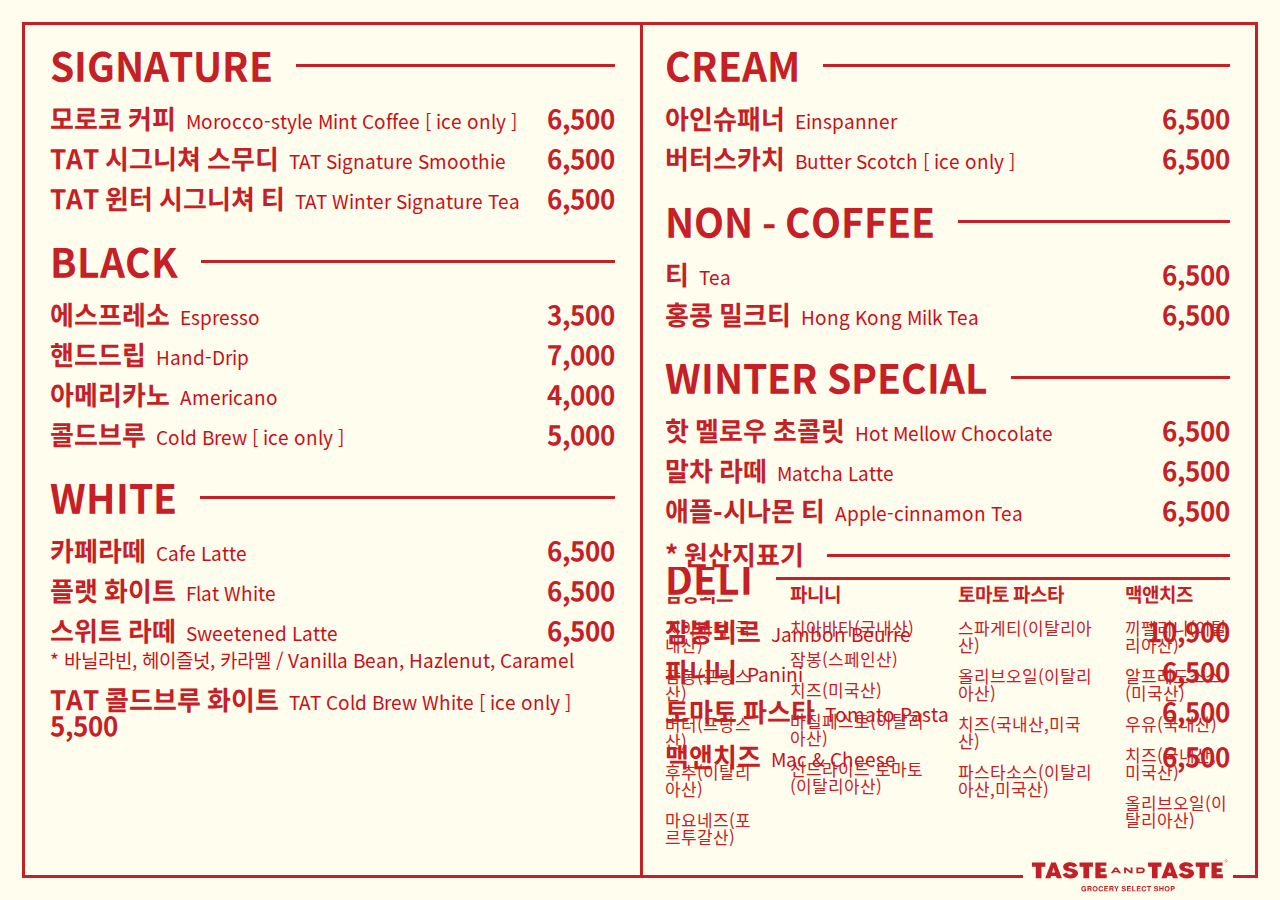
<file: menuboard/index.html>
<!DOCTYPE HTML>
<html lang="ko">
    <head>
        <meta charset="utf-8">
        <meta name="viewport" content="width=1920, user-scalable=no" />
        <meta name="title" content="TNT Wine Finder" />
        <meta name="author" content="TNT" />
        <meta name="copyright" content="TNT" />
        <title>TASTE AND TASTE</title>
        <link rel="stylesheet" href="resources/css/common.css" />
        <meta name="mobile-web-app-capable" content="yes">
        <link rel="manifest" href="resources/manifest.json">
    </head>
    <body>
        <div class="wrap" id="wrap">
            <h1 class="logo"><img src="resources/images/logo.svg" alt="TASTE AND TASTE Grocery select shop"></h1>
            <article class="contents" id="contents">
                <div class="menu">
                    <section class="section">
                        <h2 class="title"><span>SIGNATURE</span></h2>
                        <ul>
                            <li>
                                <div class="name"><strong class="ko">모로코 커피</strong><span class="en">Morocco-style Mint Coffee [ ice only ]</span></div>
                                <em class="price">6,500</em>
                            </li>
                            <li>
                                <div class="name"><strong class="ko">TAT 시그니쳐 스무디</strong><span class="en">TAT Signature Smoothie
                                </span></div>
                                <em class="price">6,500</em>
                            </li>
                            <li>
                                <div class="name"><strong class="ko">TAT 윈터 시그니쳐 티</strong><span class="en">TAT Winter Signature Tea</span></div>
                                <em class="price">6,500</em>
                            </li>
                        </ul>
                    </section>
                    <section class="section">
                        <h2 class="title"><span>BLACK</span></h2>
                        <ul>
                            <li>
                                <div class="name"><strong class="ko">에스프레소</strong><span class="en">Espresso</span></div>
                                <em class="price">3,500</em>
                            </li>
                            <li>
                                <div class="name"><strong class="ko">핸드드립</strong><span class="en">Hand-Drip</span></div>
                                <em class="price">7,000</em>
                            </li>
                            <li>
                                <div class="name"><strong class="ko">아메리카노</strong><span class="en">Americano</span></div>
                                <em class="price">4,000</em>
                            </li>
                            <li>
                                <div class="name"><strong class="ko">콜드브루</strong><span class="en">Cold Brew [ ice only ]</span></div>
                                <em class="price">5,000</em>
                            </li>
                        </ul>
                    </section>
                    <section class="section">
                        <h2 class="title"><span>WHITE</span></h2>
                        <ul>
                            <li>
                                <div class="name"><strong class="ko">카페라떼</strong><span class="en">Cafe Latte</span></div>
                                <em class="price">6,500</em>
                            </li>
                            <li>
                                <div class="name"><strong class="ko">플랫 화이트</strong><span class="en">Flat White</span></div>
                                <em class="price">6,500</em>
                            </li>
                            <li>
                                <div class="name"><strong class="ko">스위트 라떼</strong><span class="en">Sweetened Latte</span></div>
                                <em class="price">6,500</em>
                                <p class="info">* 바닐라빈, 헤이즐넛, 카라멜 / Vanilla Bean, Hazlenut, Caramel</p>
                            </li>
                            <li>
                                <div class="name"><strong class="ko">TAT 콜드브루 화이트</strong><span class="en">TAT Cold Brew White [ ice only ]</span></div>
                                <em class="price">5,500</em>
                            </li>
                        </ul>
                    </section>
                    <section class="section">
                        <h2 class="title"><span>CREAM</span></h2>
                        <ul>
                            <li>
                                <div class="name"><strong class="ko">아인슈패너</strong><span class="en">Einspanner</span></div>
                                <em class="price">6,500</em>
                            </li>
                            <li>
                                <div class="name"><strong class="ko">버터스카치</strong><span class="en">Butter Scotch [ ice only ]</span></div>
                                <em class="price">6,500</em>
                            </li>
                        </ul>
                    </section>
                    <section class="section">
                        <h2 class="title"><span>NON - COFFEE</span></h2>
                        <ul>
                            <li>
                                <div class="name"><strong class="ko">티</strong><span class="en">Tea</span></div>
                                <em class="price">6,500</em>
                            </li>
                            <li>
                                <div class="name"><strong class="ko">홍콩 밀크티</strong><span class="en">Hong Kong Milk Tea</span></div>
                                <em class="price">6,500</em>
                            </li>
                        </ul>
                    </section>
                    <section class="section">
                        <h2 class="title"><span>WINTER SPECIAL</span></h2>
                        <ul>
                            <li>
                                <div class="name"><strong class="ko">핫 멜로우 초콜릿</strong><span class="en">Hot Mellow Chocolate</span></div>
                                <em class="price">6,500</em>
                            </li>
                            <li>
                                <div class="name"><strong class="ko">말차 라떼</strong><span class="en">Matcha Latte</span></div>
                                <em class="price">6,500</em>
                            </li>
                            <li>
                                <div class="name"><strong class="ko">애플-시나몬 티</strong><span class="en">Apple-cinnamon Tea</span></div>
                                <em class="price">6,500</em>
                                <p class="info"></p>
                            </li>
                        </ul>
                    </section>
                    <section class="section">
                        <h2 class="title"><span>DELI</span></h2>
                        <ul>
                            <li>
                                <div class="name"><strong class="ko">잠봉뵈르</strong><span class="en">Jambon Beurre</span></div>
                                <em class="price">10,900</em>
                            </li>
                            <li>
                                <div class="name"><strong class="ko">파니니</strong><span class="en">Panini</span></div>
                                <em class="price">6,500</em>
                            </li>
                            <li>
                                <div class="name"><strong class="ko">토마토 파스타</strong><span class="en">Tomato Pasta</span></div>
                                <em class="price">6,500</em>
                                <p class="info"></p>
                            </li>
                            <li>
                                <div class="name"><strong class="ko">맥앤치즈</strong><span class="en">Mac & Cheese</span></div>
                                <em class="price">6,500</em>
                            </li>
                        </ul>
                    </section>
                    <section class="section">
                        <h2 class="title"><span>DESSERT</span></h2>
                        <ul>
                            <li>
                                <div class="name"><strong class="ko">휘낭시에</strong><span class="en">Financier</span></div>
                                <em class="price">6,500</em>
                            </li>
                            <li>
                                <div class="name"><strong class="ko">까눌레</strong><span class="en">Canele</span></div>
                                <em class="price">6,500</em>
                            </li>
                            <li>
                                <div class="name"><strong class="ko">미니 커스터드 큐브</strong><span class="en">Mini Custard Cube</span></div>
                                <em class="price">6,500</em>
                                <p class="info"></p>
                            </li>
                            <li>
                                <div class="name"><strong class="ko">퀸아망</strong><span class="en">Kouign-amann</span></div>
                                <em class="price">6,500</em>
                            </li>
                            <li>
                                <div class="name"><strong class="ko">소금빵</strong><span class="en">Salted Bread</span></div>
                                <em class="price">6,500</em>
                            </li>
                            <li>
                                <div class="name"><strong class="ko">치아바타</strong><span class="en">Ciabatta</span></div>
                                <em class="price">6,500</em>
                            </li>
                        </ul>
                    </section>
                </div>

                <section class="section origin">
                    <h2 class="title"><span>* 원산지표기</span></h2>
                    <dl>
                        <div>
                            <dt>잠봉뵈르</dt>
                            <dd>
                                <ul>
                                    <li>치아바타(국내산)</li>
                                    <li>잠봉(프랑스산)</li>
                                    <li>버터(프랑스산)</li>
                                    <li>후추(이탈리아산)</li>
                                    <li>마요네즈(포르투갈산)</li>
                                </ul>
                            </dd>
                        </div>
                        <div>
                            <dt>파니니</dt>
                            <dd>
                                <ul>
                                    <li>치아바타(국내산)</li>
                                    <li>잠봉(스페인산)</li>
                                    <li>치즈(미국산)</li>
                                    <li>바질페스토(이탈리아산)</li>
                                    <li>선드라이드 토마토(이탈리아산)</li>
                                </ul>
                            </dd>
                        </div>
                        <div>
                            <dt>토마토 파스타</dt>
                            <dd>
                                <ul>
                                    <li>스파게티(이탈리아산)</li>
                                    <li>올리브오일(이탈리아산)</li>
                                    <li>치즈(국내산,미국산)</li>
                                    <li>파스타소스(이탈리아산,미국산)</li>
                                </ul>
                            </dd>
                        </div>
                        <div>
                            <dt>맥앤치즈</dt>
                            <dd>
                                <ul>
                                    <li>끼펠리니(이탈리아산)</li>
                                    <li>알프레도소스(미국산)</li>
                                    <li>우유(국내산)</li>
                                    <li>치즈(국내산,미국산)</li>
                                    <li>올리브오일(이탈리아산)</li>
                                </ul>
                            </dd>
                        </div>
                    </dl>
                </section>
            </article>
        </div>
    </body>
</html>
</file>
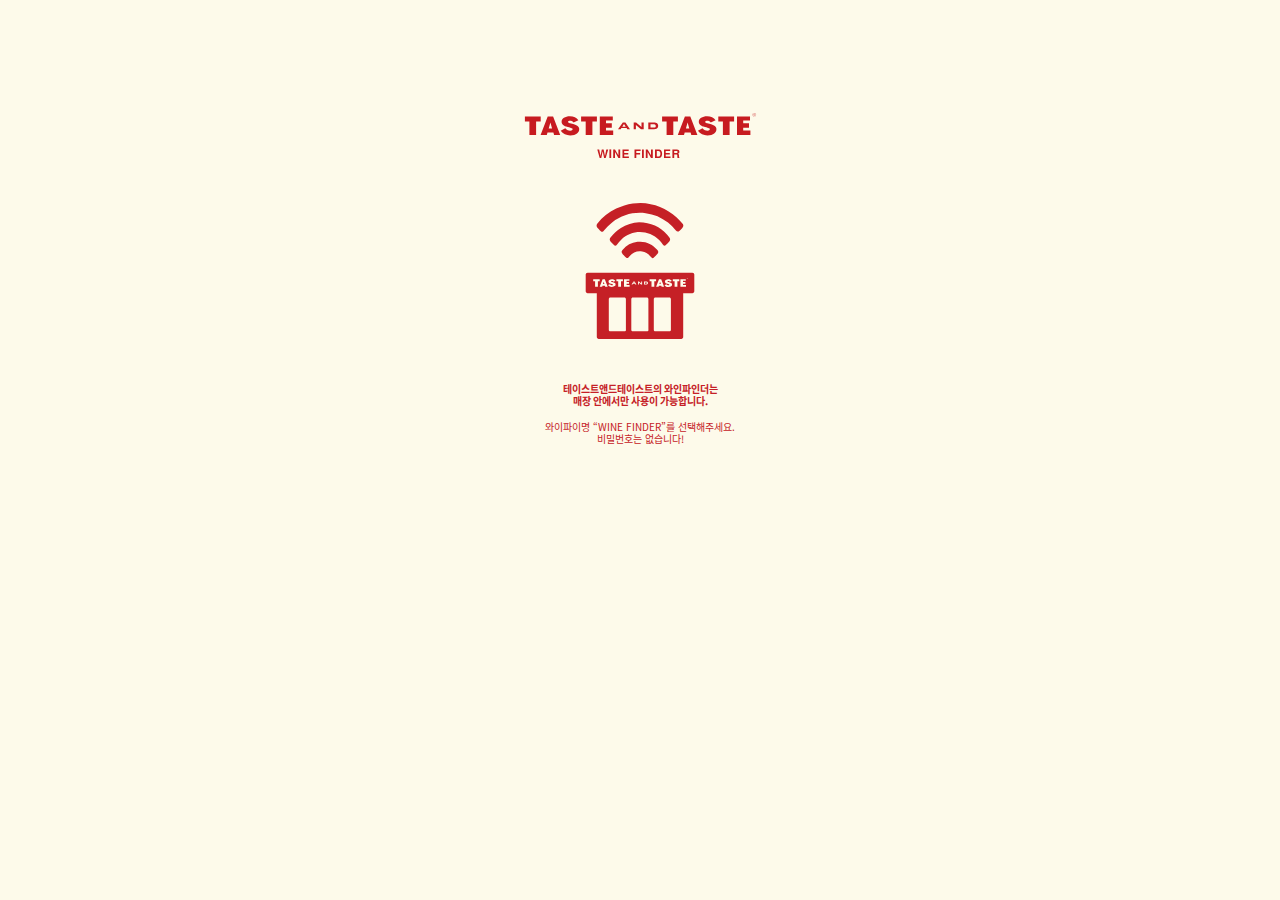
<file: html/notice.html>
<!DOCTYPE HTML>
<html lang="ko">
    <head>
        <meta charset="utf-8">
        <meta name="viewport" content="width=device-width, user-scalable=no, viewport-fit=cover, initial-scale=1.0" />
        <meta name="title" content="TNT Wine Finder" />
        <meta name="author" content="TNT" />
        <meta name="copyright" content="TNT" />
        <title>TASTE AND TASTE</title>
        <link rel="stylesheet" href="../resources/css/common.css" />
    </head>
    <body>
        <div class="wrap p-notice" id="wrap">

            <main class="contents" id="contents">
                <h1 class="logo"><img src="../resources/images/logo_02.svg" alt="TASTE AND TASTE Wine Finder"></h1>
                <div class="mt-40"><i class="icon tat"></i></div>
                <p class="mt-40"><strong>테이스트앤드테이스트의 와인파인더는<br>매장 안에서만 사용이 가능합니다.</strong></p>
                <p class="desc">와이파이명 “WINE FINDER”를 선택해주세요.<br>비밀번호는 없습니다!</p>
            </main>

        </div>

        <script src="../resources/js/ui.js"></script>
    </body>
</html>
</file>
<file: menuboard/resources/css/common.css>
@font-face {
  font-family: "Noto Sans KR";
  font-style: normal;
  font-weight: 300;
  src: url("../fonts/NotoSansKR-Light.woff2") format("woff2"), url("../fonts/NotoSansKR-Light.woff") format("woff"), url("../fonts/NotoSansKR-Light.ttf") format("truetype");
}

@font-face {
  font-family: "Noto Sans KR";
  font-style: normal;
  font-weight: 400;
  src: url("../fonts/NotoSansKR-Regular.woff2") format("woff2"), url("../fonts/NotoSansKR-Regular.woff") format("woff"), url("../fonts/NotoSansKR-Regular.ttf") format("truetype");
}

@font-face {
  font-family: "Noto Sans KR";
  font-style: normal;
  font-weight: 500;
  src: url("../fonts/NotoSansKR-Medium.woff2") format("woff2"), url("../fonts/NotoSansKR-Medium.woff") format("woff"), url("../fonts/NotoSansKR-Medium.ttf") format("truetype");
}

@font-face {
  font-family: "Noto Sans KR";
  font-style: normal;
  font-weight: 700;
  src: url("../fonts/NotoSansKR-Bold.woff2") format("woff2"), url("../fonts/NotoSansKR-Bold.woff") format("woff"), url("../fonts/NotoSansKR-Bold.ttf") format("truetype");
}

@font-face {
  font-family: "Nimbus San L";
  font-style: normal;
  font-weight: 400;
  src: url("../fonts/NimbusSanL-Reg.woff2") format("woff2"), url("../fonts/NimbusSanL-Reg.woff") format("woff"), url("../fonts/NimbusSanL-Reg.ttf") format("truetype");
}

@font-face {
  font-family: "Nimbus San L";
  font-style: normal;
  font-weight: 700;
  src: url("../fonts/NimbusSanL-Bol.woff2") format("woff2"), url("../fonts/NimbusSanL-Bol.woff") format("woff"), url("../fonts/NimbusSanL-Bol.ttf") format("truetype");
}

/* reset */
body, div, dl, dt, dd, ul, ol, li, h1, h2, h3, h4, h5, h6, pre, code, form, fieldset, legend, textarea, p, blockquote, th, td, input, select, textarea, button {
  margin: 0;
  padding: 0;
}

fieldset, img {
  border: 0 none;
}

dl, ul, ol, menu, li {
  list-style: none;
}

blockquote, q {
  quotes: none;
}

blockquote:before, blockquote:after, q:before, q:after {
  content: '';
  content: none;
}

input, select, textarea, button {
  vertical-align: middle;
  font-size: 100%;
}

button {
  border: 0 none;
  border-radius: 0;
  background-color: transparent;
  cursor: pointer;
}

table {
  border-collapse: collapse;
  border-spacing: 0;
}

body {
  -webkit-text-size-adjust: none;
}

fieldset, img {
  border: 0;
}

input, button {
  -webkit-appearance: none;
  border-radius: 0;
  -webkit-border-radius: 0;
}

input[type='checkbox'] {
  -webkit-appearance: checkbox;
}

input[type='search']::-webkit-search-cancel-button {
  -webkit-appearance: none;
}

input, textarea {
  -webkit-tap-highlight-color: rgba(0, 0, 0, 0);
}

body {
  background: #fff;
}

html, body {
  min-height: 100%;
  min-height: -webkit-fill-available;
}

a {
  text-decoration: none;
}

a:active, a:hover {
  text-decoration: none;
}

address, caption, cite, code, dfn, em, var {
  font-style: normal;
  font-weight: normal;
}

video::-webkit-media-controls-start-playback-button {
  display: none !important;
}

a, button {
  -ms-touch-action: manipulation;
      touch-action: manipulation;
}

.mt-10 {
  margin-top: 10px;
}

.mt-20 {
  margin-top: 20px;
}

.mt-30 {
  margin-top: 30px;
}

.mt-40 {
  margin-top: 40px;
}

html, body {
  height: 100%;
}

.wrap {
  position: relative;
  padding: 22px;
  height: 100%;
  background: #fefdee;
  -webkit-box-sizing: border-box;
          box-sizing: border-box;
}

.logo {
  z-index: 10;
  position: absolute;
  bottom: 8px;
  right: 47px;
  width: 210px;
  height: 36px;
  background: #fefdee;
}

.contents {
  position: relative;
  display: -webkit-box;
  display: -ms-flexbox;
  display: flex;
  -webkit-box-orient: vertical;
  -webkit-box-direction: normal;
      -ms-flex-direction: column;
          flex-direction: column;
  -ms-flex-wrap: wrap;
      flex-wrap: wrap;
  -webkit-box-pack: justify;
      -ms-flex-pack: justify;
          justify-content: space-between;
  height: 100%;
  border: 3px solid #c62026;
  -webkit-box-sizing: border-box;
          box-sizing: border-box;
}

.contents::before {
  content: "";
  position: absolute;
  top: 0;
  left: 50%;
  right: 0;
  display: block;
  width: 3px;
  height: 100%;
  background: #c62026;
}

.menu {
  display: -webkit-box;
  display: -ms-flexbox;
  display: flex;
  -webkit-box-orient: vertical;
  -webkit-box-direction: normal;
      -ms-flex-direction: column;
          flex-direction: column;
  -ms-flex-wrap: wrap;
      flex-wrap: wrap;
  width: 100%;
  height: 100%;
}

.origin {
  position: absolute;
  right: 0;
  bottom: 20px;
}

.section {
  padding: 20px 25px 10px;
  -webkit-box-flex: 0;
      -ms-flex: 0 0 auto;
          flex: 0 0 auto;
  width: 50%;
  font-size: 26px;
  -webkit-box-sizing: border-box;
          box-sizing: border-box;
}

.section .title {
  position: relative;
  font-size: 39px;
  line-height: 1;
}

.section .title::before {
  content: "";
  position: absolute;
  top: 49%;
  left: 0;
  right: 0;
  display: block;
  width: 100%;
  height: 3px;
  background: #c62026;
}

.section .title span {
  z-index: 10;
  position: relative;
  display: inline-block;
  padding-right: 23px;
  background: #fefdee;
}

.section ul {
  margin-top: 21px;
}

.section li {
  display: -webkit-box;
  display: -ms-flexbox;
  display: flex;
  -webkit-box-pack: justify;
      -ms-flex-pack: justify;
          justify-content: space-between;
  -ms-flex-wrap: wrap;
      flex-wrap: wrap;
  line-height: 1;
}

.section li + li {
  margin-top: 14px;
}

.section .info {
  margin-top: 5px;
  -webkit-box-flex: 0;
      -ms-flex: 0 0 auto;
          flex: 0 0 auto;
  width: 100%;
  font-size: 19px;
  color: #c91019;
  line-height: 1.27;
}

.section .name .en {
  margin-left: 10px;
  font-size: 19px;
  color: #c91019;
}

.section .price {
  font-weight: 700;
}

.section.origin .title {
  font-size: 26px;
}

.section.origin dl {
  display: -webkit-box;
  display: -ms-flexbox;
  display: flex;
  margin-top: 16px;
}

.section.origin dl > div + div {
  margin-left: 30px;
}

.section.origin dt {
  font-size: 19px;
  font-weight: 700;
}

.section.origin dd {
  font-size: 17px;
  line-height: 1.67;
}

.section.origin ul {
  margin-top: 12px;
}

body {
  background: #fff;
}

body, th, td, input, select, textarea, button {
  font-size: 10px;
  line-height: 1.25;
  font-family: "Noto Sans KR", sans-serif;
  color: #c62026;
}

a {
  color: #c62026;
}

.blind {
  overflow: hidden;
  position: absolute;
  clip: rect(0 0 0 0);
  margin: -1px;
  width: 1px;
  height: 1px;
  color: transparent;
}

.notch {
  position: fixed;
  left: 0;
  right: 0;
  bottom: env(safe-area-inset-bottom);
  bottom: constant(safe-area-inset-bottom);
  background: #f8f8f8;
}

pre {
  white-space: pre-wrap;
}
</file>
<file: resources/css/common.css>
@font-face {
  font-family: "Noto Sans KR";
  font-style: normal;
  font-weight: 300;
  src: url("../fonts/NotoSansKR-Light.woff2") format("woff2"), url("../fonts/NotoSansKR-Light.woff") format("woff"), url("../fonts/NotoSansKR-Light.ttf") format("truetype");
}

@font-face {
  font-family: "Noto Sans KR";
  font-style: normal;
  font-weight: 400;
  src: url("../fonts/NotoSansKR-Regular.woff2") format("woff2"), url("../fonts/NotoSansKR-Regular.woff") format("woff"), url("../fonts/NotoSansKR-Regular.ttf") format("truetype");
}

@font-face {
  font-family: "Noto Sans KR";
  font-style: normal;
  font-weight: 500;
  src: url("../fonts/NotoSansKR-Medium.woff2") format("woff2"), url("../fonts/NotoSansKR-Medium.woff") format("woff"), url("../fonts/NotoSansKR-Medium.ttf") format("truetype");
}

@font-face {
  font-family: "Noto Sans KR";
  font-style: normal;
  font-weight: 600;
  src: url("../fonts/NotoSansKR-Bold.woff2") format("woff2"), url("../fonts/NotoSansKR-Bold.woff") format("woff"), url("../fonts/NotoSansKR-Bold.ttf") format("truetype");
}

@font-face {
  font-family: "Nimbus San L";
  font-style: normal;
  font-weight: 400;
  src: url("../fonts/NimbusSanL-Reg.woff2") format("woff2"), url("../fonts/NimbusSanL-Reg.woff") format("woff"), url("../fonts/NimbusSanL-Reg.ttf") format("truetype");
}

@font-face {
  font-family: "Nimbus San L";
  font-style: normal;
  font-weight: 600;
  src: url("../fonts/NimbusSanL-Bol.woff2") format("woff2"), url("../fonts/NimbusSanL-Bol.woff") format("woff"), url("../fonts/NimbusSanL-Bol.ttf") format("truetype");
}

/* reset */
body, div, dl, dt, dd, ul, ol, li, h1, h2, h3, h4, h5, h6, pre, code, form, fieldset, legend, textarea, p, blockquote, th, td, input, select, textarea, button {
  margin: 0;
  padding: 0;
}

fieldset, img {
  border: 0 none;
}

dl, ul, ol, menu, li {
  list-style: none;
}

blockquote, q {
  quotes: none;
}

blockquote:before, blockquote:after, q:before, q:after {
  content: '';
  content: none;
}

input, select, textarea, button {
  vertical-align: middle;
  font-size: 100%;
}

button {
  border: 0 none;
  border-radius: 0;
  background-color: transparent;
  cursor: pointer;
}

table {
  border-collapse: collapse;
  border-spacing: 0;
}

body {
  -webkit-text-size-adjust: none;
}

fieldset, img {
  border: 0;
}

input, button {
  -webkit-appearance: none;
  border-radius: 0;
  -webkit-border-radius: 0;
}

input[type='checkbox'] {
  -webkit-appearance: checkbox;
}

input[type='search']::-webkit-search-cancel-button {
  -webkit-appearance: none;
}

input, textarea {
  -webkit-tap-highlight-color: rgba(0, 0, 0, 0);
}

body {
  background: #fff;
}

html, body {
  min-height: 100%;
  min-height: -webkit-fill-available;
}

a {
  text-decoration: none;
}

a:active, a:hover {
  text-decoration: none;
}

address, caption, cite, code, dfn, em, var {
  font-style: normal;
  font-weight: normal;
}

video::-webkit-media-controls-start-playback-button {
  display: none !important;
}

a, button {
  -ms-touch-action: manipulation;
      touch-action: manipulation;
}

.mt-10 {
  margin-top: 10px;
}

.mt-20 {
  margin-top: 20px;
}

.mt-30 {
  margin-top: 30px;
}

.mt-40 {
  margin-top: 40px;
}

.wrap {
  min-height: calc(var(--vh, 1vh) * 100);
}

.fixed-header {
  z-index: 100;
  position: -webkit-sticky;
  position: sticky;
  top: 0;
}

.header {
  display: -webkit-box;
  display: -ms-flexbox;
  display: flex;
  width: 100%;
}

.header .logo {
  padding-top: 14px;
  width: 100%;
  height: 72px;
  text-align: center;
  background: #c62026;
  -webkit-box-sizing: border-box;
          box-sizing: border-box;
}

.header .logo img {
  width: 235px;
  max-width: 100%;
}

.header .back {
  display: -webkit-box;
  display: -ms-flexbox;
  display: flex;
  -webkit-box-align: center;
      -ms-flex-align: center;
          align-items: center;
  padding: 0 12px;
  height: 40px;
}

.contents {
  min-height: calc(calc(var(--vh, 1vh) * 100) - 226px);
}

.footer {
  padding: 21px 10px 17px;
  color: #fefaea;
  text-align: center;
  background: #A81119;
}

.footer .copyright {
  margin-top: 11px;
}

.filter .selected-condition {
  opacity: 0;
  display: none;
  height: 40px;
  background: #b1161c;
}

.filter .selected-condition.active {
  opacity: 1;
  display: -webkit-box;
  display: -ms-flexbox;
  display: flex;
}

.filter .selected-condition .reset {
  -webkit-box-flex: 0;
      -ms-flex: 0 0 auto;
          flex: 0 0 auto;
  width: 40px;
  height: 100%;
}

.filter .selected-condition ul {
  overflow-x: auto;
  display: -webkit-box;
  display: -ms-flexbox;
  display: flex;
  -webkit-box-flex: 0;
      -ms-flex: 0 0 auto;
          flex: 0 0 auto;
  padding-top: 7px;
  width: calc(100vw - 40px);
}

.filter .selected-condition ul li {
  display: -webkit-box;
  display: -ms-flexbox;
  display: flex;
  -webkit-box-align: center;
      -ms-flex-align: center;
          align-items: center;
  margin-right: 5px;
  padding: 0 8px 0 9px;
  height: 26px;
  background: #fefaea;
  border-radius: 12px;
}

.filter .selected-condition ul span {
  margin-right: 4px;
  color: #b1161c;
  font-weight: 600;
  white-space: nowrap;
}

.filter .selected-condition ul button {
  color: rgba(177, 22, 28, 0.3);
}

.first {
  overflow-x: auto;
  display: -webkit-box;
  display: -ms-flexbox;
  display: flex;
  width: 100%;
  background: #fff;
}

.first::after {
  content: "";
  position: absolute;
  bottom: 0;
  left: 0;
  right: 0;
  z-index: 110;
  display: block;
  width: 100vw;
  height: 1px;
  background: #e5e5e5;
}

.first button {
  position: relative;
  padding: 0 12px 0 10px;
  height: 34px;
  line-height: 34px;
  white-space: nowrap;
}

.first button .num {
  position: absolute;
  top: 3px;
  right: -4px;
  width: 14px;
  height: 14px;
  color: #fefefe;
  line-height: 14px;
  background: #c62026;
  border-radius: 50%;
}

.first button.on {
  color: #c62026;
  font-weight: 600;
}

.first button.active {
  color: #c62026;
  font-weight: 600;
}

.first button.active::after {
  content: "";
  position: absolute;
  bottom: 0;
  left: 0;
  z-index: 120;
  display: block;
  width: 100%;
  height: 2px;
  background: #c62026;
}

.second {
  opacity: 0;
  z-index: 100;
  display: none;
  position: fixed;
  top: 146px;
  left: 0;
  right: 0;
  padding: 25px 20px;
  border-bottom: 2px solid #c62026;
  background: #fff;
}

.second.top {
  top: 107px;
}

.second.active {
  opacity: 1;
  display: block;
}

.second .title, .second .desc {
  color: #c62026;
}

.second .title {
  font-size: 14px;
}

.second .desc {
  margin-top: 8px;
}

.second .f-group {
  margin-top: 20px;
}

.second .close {
  position: absolute;
  top: 13px;
  right: 13px;
}

.ctrl {
  display: -webkit-box;
  display: -ms-flexbox;
  display: flex;
  -webkit-box-pack: justify;
      -ms-flex-pack: justify;
          justify-content: space-between;
  padding: 12px 10px;
  background: #fff;
}

.ctrl .sort button {
  margin-right: 9px;
  line-height: 17px;
}

.ctrl .sort .active {
  font-weight: 600;
}

.empty {
  padding: 25px 10px;
  color: #c52026;
  text-align: center;
}

.empty .title {
  font-size: 14px;
  font-weight: 600;
}

.empty .desc {
  margin-top: 10px;
}

.empty span {
  display: block;
  margin-top: 15px;
}

.list-wrap {
  padding: 10px 8px 55px;
  min-height: 100%;
  min-height: calc(calc(var(--vh, 1vh) * 100) - 387px);
  background: #f4f3ed;
}

.wine-list {
  display: -webkit-box;
  display: -ms-flexbox;
  display: flex;
  -ms-flex-wrap: wrap;
      flex-wrap: wrap;
  margin-top: -10px;
}

.wine-list > li {
  margin-top: 10px;
  width: calc(50% - 3px);
}

.wine-list > li:nth-of-type(even) {
  margin-left: 6px;
}

.wine-list > li > a {
  display: block;
  -webkit-box-shadow: 3px 3px 3px rgba(0, 0, 0, 0.03);
          box-shadow: 3px 3px 3px rgba(0, 0, 0, 0.03);
}

.wine-list .image {
  position: relative;
  border: 2px solid #c62026;
  border-bottom-width: 0;
  font-size: 0;
}

.wine-list .image * {
  font-size: 10px;
}

.wine-list .image img {
  width: 100%;
}

.wine-list .badges {
  position: absolute;
  bottom: 0;
  left: 0;
  display: -webkit-box;
  display: -ms-flexbox;
  display: flex;
}

.wine-list .badge {
  padding: 3px 5px;
  color: #fff;
  font-weight: 600;
  letter-spacing: -0.03em;
  white-space: nowrap;
  background: #c62026;
}

.wine-list .badge + .badge {
  margin-left: 4px;
}

.wine-list .badge.location {
  position: absolute;
  right: 0;
  bottom: 0;
  padding: 0;
  width: 30px;
  height: 30px;
  line-height: 30px;
  font-size: 17px;
  font-weight: 600;
  text-align: center;
  letter-spacing: 1;
  -webkit-box-sizing: border-box;
          box-sizing: border-box;
}

.wine-list .details {
  padding: 10px 7px;
  background: #fff;
}

.wine-list .details .name {
  overflow: hidden;
  display: -webkit-box;
  font-size: 13px;
  color: #000;
  font-weight: 600;
  text-overflow: ellipsis;
  -webkit-box-orient: vertical;
  -webkit-line-clamp: 2;
  line-height: 1.33;
  max-height: 2.66em;
}

.wine-list .details .group {
  display: -webkit-box;
  display: -ms-flexbox;
  display: flex;
  margin-top: 10px;
}

.wine-list .details .group li {
  margin-top: 0;
  margin-left: 0;
  margin-right: 5px;
}

.wine-list.block > li {
  margin-left: 0;
  width: 100%;
}

.wine-list.block > li > a {
  position: relative;
  display: -webkit-box;
  display: -ms-flexbox;
  display: flex;
}

.wine-list.block .image {
  position: static;
  border-width: 2px 0 2px 2px;
}

.wine-list.block .image img {
  width: auto;
  height: 90px;
}

.wine-list.block .badges {
  position: absolute;
  top: 0;
  bottom: auto;
}

.wine-list.block .badges .location {
  right: 0;
}

.wine-list.block .details {
  display: -webkit-box;
  display: -ms-flexbox;
  display: flex;
  -webkit-box-orient: vertical;
  -webkit-box-direction: normal;
      -ms-flex-direction: column;
          flex-direction: column;
  -webkit-box-pack: justify;
      -ms-flex-pack: justify;
          justify-content: space-between;
  -webkit-box-flex: 1;
      -ms-flex: 1 1 auto;
          flex: 1 1 auto;
  padding: 16px 20px 10px 12px;
}

.wine-list.block .details .name {
  font-size: 14px;
}

.f-radio + label, .f-chk + label {
  cursor: pointer;
}

.f-radio input, .f-chk input {
  position: absolute;
  overflow: hidden;
  clip: rect(0 0 0 0);
  margin: -1px;
  width: 1px;
  height: 1px;
  border: 0 !important;
  outline-style: none;
  -webkit-appearance: none;
}

.f-group {
  display: -webkit-box;
  display: -ms-flexbox;
  display: flex;
  -ms-flex-wrap: wrap;
      flex-wrap: wrap;
}

.f-group.type-button .f-radio, .f-group.type-button .f-chk {
  margin-top: 5px;
  margin-right: 5px;
}

.f-group.type-button .f-radio label, .f-group.type-button .f-chk label {
  display: inline-block;
  padding: 0 10px;
  height: 26px;
  line-height: 24px;
  color: #c62026;
  border: 1px solid #c62026;
  background: transparent;
  -webkit-box-sizing: border-box;
          box-sizing: border-box;
  border-radius: 12px;
  -webkit-transition: all 0.25s ease;
  transition: all 0.25s ease;
}

.f-group.type-button .f-radio input:checked + label, .f-group.type-button .f-chk input:checked + label {
  color: #838281;
  border-color: #e5e5e5;
  background: #e5e5e5;
}

.btn-icon {
  display: inline-block;
  background-repeat: no-repeat;
  background-position: center;
}

.btn-icon.reset {
  background-image: url("../images/btn_icon_reset.svg");
  background-size: 17px auto;
}

.btn-icon.delete {
  width: 14px;
  height: 20px;
  background-image: url("../images/btn_icon_delete.svg");
  background-size: 6px auto;
}

.btn-icon.close {
  width: 13px;
  height: 13px;
  background-image: url("../images/btn_icon_close.svg");
  background-size: 13px auto;
}

.btn-icon.list-type {
  width: 17px;
  height: 17px;
  background-image: url("../images/btn-icon-list.svg");
  background-size: 17px auto;
}

.btn-icon.list-type.block {
  background-image: url("../images/btn-icon-list-photo.svg");
}

.btn-icon.instagram {
  width: 17px;
  height: 17px;
  background-image: url("../images/btn-icon-instagram.svg");
  background-size: 17px auto;
}

.btn-icon.back span {
  display: inline-block;
  width: 8px;
  height: 8px;
  border: 2px solid #838281;
  border-width: 0 0 2px 2px;
  -webkit-transform: rotate(45deg);
          transform: rotate(45deg);
}

.icon {
  display: inline-block;
  background-repeat: no-repeat;
  background-position: center;
  background-size: cover;
}

.icon.wine {
  width: 91px;
  height: 59px;
  background-image: url("../images/ico_wine.svg");
}

.icon.tat {
  width: 110px;
  height: 138px;
  background-image: url("../images/ico_tat.svg");
}

@font-face {
  font-family: 'swiper-icons';
  src: url("data:application/font-woff;charset=utf-8;base64, [base64]//wADZ2x5ZgAAAywAAADMAAAD2MHtryVoZWFkAAABbAAAADAAAAA2E2+eoWhoZWEAAAGcAAAAHwAAACQC9gDzaG10eAAAAigAAAAZAAAArgJkABFsb2NhAAAC0AAAAFoAAABaFQAUGG1heHAAAAG8AAAAHwAAACAAcABAbmFtZQAAA/gAAAE5AAACXvFdBwlwb3N0AAAFNAAAAGIAAACE5s74hXjaY2BkYGAAYpf5Hu/j+W2+MnAzMYDAzaX6QjD6/4//Bxj5GA8AuRwMYGkAPywL13jaY2BkYGA88P8Agx4j+/8fQDYfA1AEBWgDAIB2BOoAeNpjYGRgYNBh4GdgYgABEMnIABJzYNADCQAACWgAsQB42mNgYfzCOIGBlYGB0YcxjYGBwR1Kf2WQZGhhYGBiYGVmgAFGBiQQkOaawtDAoMBQxXjg/wEGPcYDDA4wNUA2CCgwsAAAO4EL6gAAeNpj2M0gyAACqxgGNWBkZ2D4/wMA+xkDdgAAAHjaY2BgYGaAYBkGRgYQiAHyGMF8FgYHIM3DwMHABGQrMOgyWDLEM1T9/w8UBfEMgLzE////P/5//f/V/xv+r4eaAAeMbAxwIUYmIMHEgKYAYjUcsDAwsLKxc3BycfPw8jEQA/[base64]/uznmfPFBNODM2K7MTQ45YEAZqGP81AmGGcF3iPqOop0r1SPTaTbVkfUe4HXj97wYE+yNwWYxwWu4v1ugWHgo3S1XdZEVqWM7ET0cfnLGxWfkgR42o2PvWrDMBSFj/IHLaF0zKjRgdiVMwScNRAoWUoH78Y2icB/yIY09An6AH2Bdu/UB+yxopYshQiEvnvu0dURgDt8QeC8PDw7Fpji3fEA4z/PEJ6YOB5hKh4dj3EvXhxPqH/SKUY3rJ7srZ4FZnh1PMAtPhwP6fl2PMJMPDgeQ4rY8YT6Gzao0eAEA409DuggmTnFnOcSCiEiLMgxCiTI6Cq5DZUd3Qmp10vO0LaLTd2cjN4fOumlc7lUYbSQcZFkutRG7g6JKZKy0RmdLY680CDnEJ+UMkpFFe1RN7nxdVpXrC4aTtnaurOnYercZg2YVmLN/d/gczfEimrE/fs/bOuq29Zmn8tloORaXgZgGa78yO9/cnXm2BpaGvq25Dv9S4E9+5SIc9PqupJKhYFSSl47+Qcr1mYNAAAAeNptw0cKwkAAAMDZJA8Q7OUJvkLsPfZ6zFVERPy8qHh2YER+3i/BP83vIBLLySsoKimrqKqpa2hp6+jq6RsYGhmbmJqZSy0sraxtbO3sHRydnEMU4uR6yx7JJXveP7WrDycAAAAAAAH//wACeNpjYGRgYOABYhkgZgJCZgZNBkYGLQZtIJsFLMYAAAw3ALgAeNolizEKgDAQBCchRbC2sFER0YD6qVQiBCv/H9ezGI6Z5XBAw8CBK/m5iQQVauVbXLnOrMZv2oLdKFa8Pjuru2hJzGabmOSLzNMzvutpB3N42mNgZGBg4GKQYzBhYMxJLMlj4GBgAYow/P/PAJJhLM6sSoWKfWCAAwDAjgbRAAB42mNgYGBkAIIbCZo5IPrmUn0hGA0AO8EFTQAA") format("woff");
  font-weight: 400;
  font-style: normal;
}

:root {
  --swiper-theme-color: #007aff;
}

.swiper {
  margin-left: auto;
  margin-right: auto;
  position: relative;
  overflow: hidden;
  list-style: none;
  padding: 0;
  /* Fix of Webkit flickering */
  z-index: 1;
}

.swiper-vertical > .swiper-wrapper {
  -webkit-box-orient: vertical;
  -webkit-box-direction: normal;
      -ms-flex-direction: column;
          flex-direction: column;
}

.swiper-wrapper {
  position: relative;
  width: 100%;
  z-index: 1;
  display: -webkit-box;
  display: -ms-flexbox;
  display: flex;
  -webkit-transition-property: -webkit-transform;
  transition-property: -webkit-transform;
  transition-property: transform;
  transition-property: transform, -webkit-transform;
  -webkit-box-sizing: content-box;
          box-sizing: content-box;
}

.swiper-android .swiper-slide,
.swiper-wrapper {
  -webkit-transform: translate3d(0px, 0, 0);
          transform: translate3d(0px, 0, 0);
}

.swiper-pointer-events {
  -ms-touch-action: pan-y;
      touch-action: pan-y;
}

.swiper-pointer-events.swiper-vertical {
  -ms-touch-action: pan-x;
      touch-action: pan-x;
}

.swiper-slide {
  -ms-flex-negative: 0;
      flex-shrink: 0;
  width: 100%;
  height: 100%;
  position: relative;
  -webkit-transition-property: -webkit-transform;
  transition-property: -webkit-transform;
  transition-property: transform;
  transition-property: transform, -webkit-transform;
}

.swiper-slide img {
  width: 100%;
  height: 100%;
  -o-object-fit: cover;
     object-fit: cover;
}

.swiper-slide-invisible-blank {
  visibility: hidden;
}

/* Auto Height */
.swiper-autoheight,
.swiper-autoheight .swiper-slide {
  height: auto;
}

.swiper-autoheight .swiper-wrapper {
  -webkit-box-align: start;
      -ms-flex-align: start;
          align-items: flex-start;
  -webkit-transition-property: height, -webkit-transform;
  transition-property: height, -webkit-transform;
  transition-property: transform, height;
  transition-property: transform, height, -webkit-transform;
}

.swiper-backface-hidden .swiper-slide {
  -webkit-transform: translateZ(0);
          transform: translateZ(0);
  -webkit-backface-visibility: hidden;
          backface-visibility: hidden;
}

/* 3D Effects */
.swiper-3d,
.swiper-3d.swiper-css-mode .swiper-wrapper {
  -webkit-perspective: 1200px;
          perspective: 1200px;
}

.swiper-3d .swiper-wrapper,
.swiper-3d .swiper-slide,
.swiper-3d .swiper-slide-shadow,
.swiper-3d .swiper-slide-shadow-left,
.swiper-3d .swiper-slide-shadow-right,
.swiper-3d .swiper-slide-shadow-top,
.swiper-3d .swiper-slide-shadow-bottom,
.swiper-3d .swiper-cube-shadow {
  -webkit-transform-style: preserve-3d;
          transform-style: preserve-3d;
}

.swiper-3d .swiper-slide-shadow,
.swiper-3d .swiper-slide-shadow-left,
.swiper-3d .swiper-slide-shadow-right,
.swiper-3d .swiper-slide-shadow-top,
.swiper-3d .swiper-slide-shadow-bottom {
  position: absolute;
  left: 0;
  top: 0;
  width: 100%;
  height: 100%;
  pointer-events: none;
  z-index: 10;
}

.swiper-3d .swiper-slide-shadow {
  background: rgba(0, 0, 0, 0.15);
}

.swiper-3d .swiper-slide-shadow-left {
  background-image: -webkit-gradient(linear, right top, left top, from(rgba(0, 0, 0, 0.5)), to(rgba(0, 0, 0, 0)));
  background-image: linear-gradient(to left, rgba(0, 0, 0, 0.5), rgba(0, 0, 0, 0));
}

.swiper-3d .swiper-slide-shadow-right {
  background-image: -webkit-gradient(linear, left top, right top, from(rgba(0, 0, 0, 0.5)), to(rgba(0, 0, 0, 0)));
  background-image: linear-gradient(to right, rgba(0, 0, 0, 0.5), rgba(0, 0, 0, 0));
}

.swiper-3d .swiper-slide-shadow-top {
  background-image: -webkit-gradient(linear, left bottom, left top, from(rgba(0, 0, 0, 0.5)), to(rgba(0, 0, 0, 0)));
  background-image: linear-gradient(to top, rgba(0, 0, 0, 0.5), rgba(0, 0, 0, 0));
}

.swiper-3d .swiper-slide-shadow-bottom {
  background-image: -webkit-gradient(linear, left top, left bottom, from(rgba(0, 0, 0, 0.5)), to(rgba(0, 0, 0, 0)));
  background-image: linear-gradient(to bottom, rgba(0, 0, 0, 0.5), rgba(0, 0, 0, 0));
}

.swiper-pagination {
  z-index: 10;
  position: absolute;
  bottom: 14px;
  right: 20px;
  display: inline-block;
  padding: 3px 8px;
  height: 20px;
  color: #fff;
  background: rgba(0, 0, 0, 0.2);
  border-radius: 46px;
}

/* CSS Mode */
.swiper-css-mode > .swiper-wrapper {
  overflow: auto;
  scrollbar-width: none;
  /* For Firefox */
  -ms-overflow-style: none;
  /* For Internet Explorer and Edge */
}

.swiper-css-mode > .swiper-wrapper::-webkit-scrollbar {
  display: none;
}

.swiper-css-mode > .swiper-wrapper > .swiper-slide {
  scroll-snap-align: start start;
}

.swiper-horizontal.swiper-css-mode > .swiper-wrapper {
  -ms-scroll-snap-type: x mandatory;
      scroll-snap-type: x mandatory;
}

.swiper-vertical.swiper-css-mode > .swiper-wrapper {
  -ms-scroll-snap-type: y mandatory;
      scroll-snap-type: y mandatory;
}

.swiper-centered > .swiper-wrapper::before {
  content: '';
  -ms-flex-negative: 0;
      flex-shrink: 0;
  -webkit-box-ordinal-group: 10000;
      -ms-flex-order: 9999;
          order: 9999;
}

.swiper-centered.swiper-horizontal > .swiper-wrapper > .swiper-slide:first-child {
  -webkit-margin-start: var(--swiper-centered-offset-before);
          margin-inline-start: var(--swiper-centered-offset-before);
}

.swiper-centered.swiper-horizontal > .swiper-wrapper::before {
  height: 100%;
  width: var(--swiper-centered-offset-after);
}

.swiper-centered.swiper-vertical > .swiper-wrapper > .swiper-slide:first-child {
  -webkit-margin-before: var(--swiper-centered-offset-before);
          margin-block-start: var(--swiper-centered-offset-before);
}

.swiper-centered.swiper-vertical > .swiper-wrapper::before {
  width: 100%;
  height: var(--swiper-centered-offset-after);
}

.swiper-centered > .swiper-wrapper > .swiper-slide {
  scroll-snap-align: center center;
}

:root {
  --swiper-navigation-size:31px;
}

.swiper-button-next, .swiper-button-prev {
  position: absolute;
  top: 50%;
  width: calc(var(--swiper-navigation-size)/ 44 * 27);
  height: var(--swiper-navigation-size);
  margin-top: calc(0px - (var(--swiper-navigation-size)/ 2));
  z-index: 10;
  cursor: pointer;
  display: -webkit-box;
  display: -ms-flexbox;
  display: flex;
  -webkit-box-align: center;
      -ms-flex-align: center;
          align-items: center;
  -webkit-box-pack: center;
      -ms-flex-pack: center;
          justify-content: center;
  color: #fff;
  fill: #fff;
}

.swiper-button-next.swiper-button-disabled, .swiper-button-prev.swiper-button-disabled {
  opacity: .35;
  cursor: auto;
  pointer-events: none;
}

.swiper-button-next:after, .swiper-button-prev:after {
  font-family: swiper-icons;
  font-size: var(--swiper-navigation-size);
  text-transform: none !important;
  letter-spacing: 0;
  text-transform: none;
  font-variant: initial;
  line-height: 1;
}

.swiper-button-prev, .swiper-rtl .swiper-button-next {
  left: 10px;
  right: auto;
}

.swiper-button-prev:after, .swiper-rtl .swiper-button-next:after {
  content: 'prev';
}

.swiper-button-next, .swiper-rtl .swiper-button-prev {
  right: 10px;
  left: auto;
}

.swiper-button-next:after, .swiper-rtl .swiper-button-prev:after {
  content: 'next';
}

.p-notice {
  display: -webkit-box;
  display: -ms-flexbox;
  display: flex;
  -webkit-box-pack: center;
      -ms-flex-pack: center;
          justify-content: center;
  -webkit-box-align: center;
      -ms-flex-align: center;
          align-items: center;
  height: 100vh;
  color: #c52026;
  text-align: center;
  background: #fdfaea;
}

.p-notice .logo {
  display: inline-block;
  margin: 0 auto;
  width: 235px;
}

.p-notice .mt-40 {
  margin-top: 40px;
}

.p-notice .desc {
  margin-top: 13px;
  color: #c52026;
}

.p-notice .desc strong {
  font-size: 14px;
  line-height: 1.39;
  font-weight: 600;
}

.p-detail .header {
  background-color: #fff;
}

.p-detail .header .name {
  overflow: hidden;
  white-space: nowrap;
  text-overflow: ellipsis;
  padding: 0 13px 0 0;
  height: 40px;
  font-size: 14px;
  color: #000;
  line-height: 40px;
  font-weight: 400;
}

.p-detail .visual {
  position: relative;
}

.p-detail .visual .swiper {
  width: 100%;
  border: 5px solid #c62026;
  border-bottom-width: 0;
  -webkit-box-sizing: border-box;
          box-sizing: border-box;
}

.p-detail .visual img {
  width: 100%;
  vertical-align: top;
}

.p-detail .visual .badges {
  z-index: 30;
  position: absolute;
  bottom: -8px;
  left: 0;
  display: -webkit-inline-box;
  display: -ms-inline-flexbox;
  display: inline-flex;
}

.p-detail .visual .badge {
  margin-right: 4px;
  padding: 8px 6px;
  font-size: 10px;
  color: #fefefe;
  font-weight: 600;
  white-space: nowrap;
  background-color: #c62026;
}

.p-detail .details {
  padding-top: 20px;
  padding-left: 12px;
  padding-right: 12px;
  padding-bottom: 50px;
}

.p-detail .details .name {
  font-size: 20px;
  color: #000;
  font-weight: 600;
}

.p-detail .details .group {
  display: -webkit-box;
  display: -ms-flexbox;
  display: flex;
  margin-top: 18px;
}

.p-detail .details .group li {
  margin-right: 7px;
}

.p-detail .details .area {
  display: -webkit-box;
  display: -ms-flexbox;
  display: flex;
  -webkit-box-pack: end;
      -ms-flex-pack: end;
          justify-content: flex-end;
  -webkit-box-align: end;
      -ms-flex-align: end;
          align-items: flex-end;
  padding: 3px 0 8px;
  border-bottom: 5px solid #c62026;
}

.p-detail .details .area h3 {
  font-size: 10px;
  color: #c62026;
  font-weight: 600;
}

.p-detail .details .area .location {
  margin-left: 6px;
  width: 30px;
  height: 30px;
  line-height: 30px;
  font-size: 18px;
  color: #fefefe;
  font-weight: 600;
  text-align: center;
  background-color: #c62026;
}

.p-detail .details .description {
  padding: 13px 0 0;
}

.p-detail .details .description h3 {
  margin-bottom: 29px;
  font-size: 13px;
  color: #c62026;
  font-weight: 600;
}

.p-detail .details .description div, .p-detail .details .description p, .p-detail .details .description pre {
  font-size: 12px;
  color: #000;
  line-height: 1.91;
}

.p-detail .details .features {
  margin-top: 40px;
  padding: 10px 0 0;
}

.p-detail .details .features dl, .p-detail .details .features div {
  display: -webkit-box;
  display: -ms-flexbox;
  display: flex;
  -ms-flex-wrap: wrap;
      flex-wrap: wrap;
  font-size: 12px;
  color: #000;
  line-height: 1.5;
}

.p-detail .details .features dl + dl {
  margin-top: 27px;
}

.p-detail .details .features dt {
  -webkit-box-flex: 0;
      -ms-flex: 0 0 auto;
          flex: 0 0 auto;
  width: 40px;
  color: #c72127;
  font-weight: 600;
}

.p-detail .details .features dd {
  -webkit-box-flex: 0;
      -ms-flex: 0 0 auto;
          flex: 0 0 auto;
  width: calc(100% - 40px);
}

.p-detail .details .features div {
  width: 100%;
}

.p-detail .details .features div + div {
  margin-top: 10px;
}

.p-detail .details .features .val {
  display: -webkit-box;
  display: -ms-flexbox;
  display: flex;
  -webkit-box-align: center;
      -ms-flex-align: center;
          align-items: center;
}

.p-detail .details .features .val span {
  -webkit-box-flex: 0;
      -ms-flex: 0 0 auto;
          flex: 0 0 auto;
  width: 50px;
  height: 5px;
  background-color: #f4f3ed;
}

.p-detail .details .features .val span + span {
  margin-left: 2px;
}

@media screen and (max-width: 320px) {
  .p-detail .details .features .val span {
    width: 40px;
  }
}

.p-detail .details .features .val.val-1 span:nth-of-type(1) {
  background-color: #c72127;
}

.p-detail .details .features .val.val-2 span:nth-of-type(1) {
  background-color: #c72127;
}

.p-detail .details .features .val.val-2 span:nth-of-type(2) {
  background-color: #c72127;
}

.p-detail .details .features .val.val-3 span:nth-of-type(1) {
  background-color: #c72127;
}

.p-detail .details .features .val.val-3 span:nth-of-type(2) {
  background-color: #c72127;
}

.p-detail .details .features .val.val-3 span:nth-of-type(3) {
  background-color: #c72127;
}

.p-detail .details .features .val.val-4 span:nth-of-type(1) {
  background-color: #c72127;
}

.p-detail .details .features .val.val-4 span:nth-of-type(2) {
  background-color: #c72127;
}

.p-detail .details .features .val.val-4 span:nth-of-type(3) {
  background-color: #c72127;
}

.p-detail .details .features .val.val-4 span:nth-of-type(4) {
  background-color: #c72127;
}

.p-detail .details .features .val.val-5 span:nth-of-type(1) {
  background-color: #c72127;
}

.p-detail .details .features .val.val-5 span:nth-of-type(2) {
  background-color: #c72127;
}

.p-detail .details .features .val.val-5 span:nth-of-type(3) {
  background-color: #c72127;
}

.p-detail .details .features .val.val-5 span:nth-of-type(4) {
  background-color: #c72127;
}

.p-detail .details .features .val.val-5 span:nth-of-type(5) {
  background-color: #c72127;
}

body {
  background: #fff;
}

body, th, td, input, select, textarea, button, pre {
  font-size: 10px;
  line-height: 1.25;
  font-family: "Noto Sans KR", sans-serif;
  color: #838281;
}

a {
  color: #838281;
}

.blind {
  overflow: hidden;
  position: absolute;
  clip: rect(0 0 0 0);
  margin: -1px;
  width: 1px;
  height: 1px;
  color: transparent;
}

.notch {
  position: fixed;
  left: 0;
  right: 0;
  bottom: env(safe-area-inset-bottom);
  bottom: constant(safe-area-inset-bottom);
  background: #f8f8f8;
}

pre {
  white-space: pre-wrap;
}
</file>
